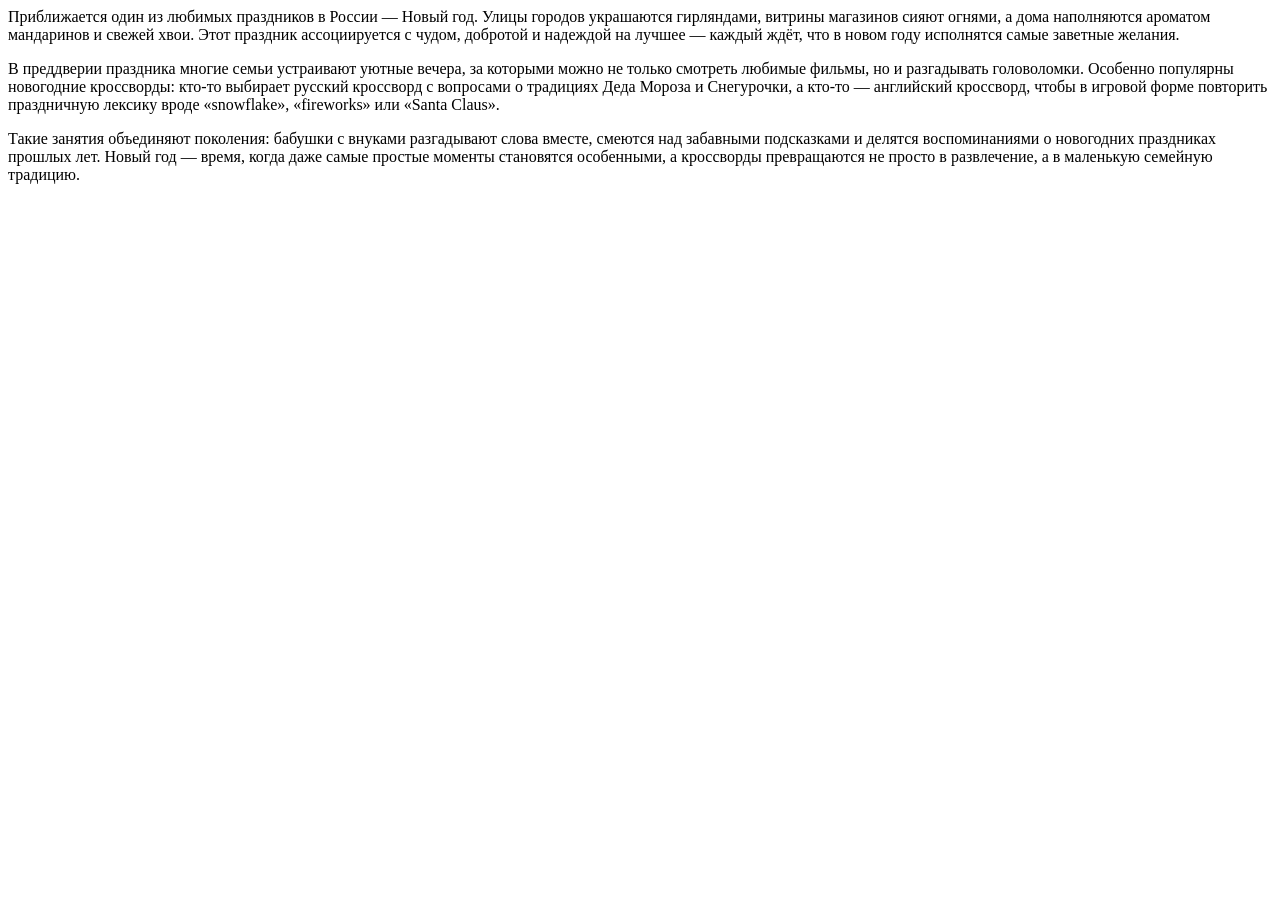
<file: Congratulations2026.html>
<!DOCTYPE html>
<html lang="ru">
<head>
    <title>Поздравление!</title>
    <meta charset="UTF-8">
    <title>Заголовок страницы</title>
</head>
<body<p>Приближается один из любимых праздников в России — Новый год. Улицы городов украшаются гирляндами, витрины магазинов сияют огнями, 
а дома наполняются ароматом мандаринов и свежей хвои. Этот праздник ассоциируется с чудом, добротой и надеждой на лучшее — каждый ждёт, что в новом году исполнятся самые заветные желания.</p>
  
</body<p>В преддверии праздника многие семьи устраивают уютные вечера, за которыми можно не только смотреть любимые фильмы,
но и разгадывать головоломки. Особенно популярны новогодние кроссворды: кто-то выбирает русский кроссворд с вопросами о традициях Деда Мороза и Снегурочки, 
а кто-то — английский кроссворд, чтобы в игровой форме повторить праздничную лексику вроде «snowflake», «fireworks» или «Santa Claus».</p>
    
</body<p>Такие занятия объединяют поколения: бабушки с внуками разгадывают слова вместе, смеются над забавными подсказками и делятся воспоминаниями о новогодних праздниках прошлых лет.
Новый год — время, когда даже самые простые моменты становятся особенными, а кроссворды превращаются не просто в развлечение,
а в маленькую семейную традицию.</p> 
</html>
</file>
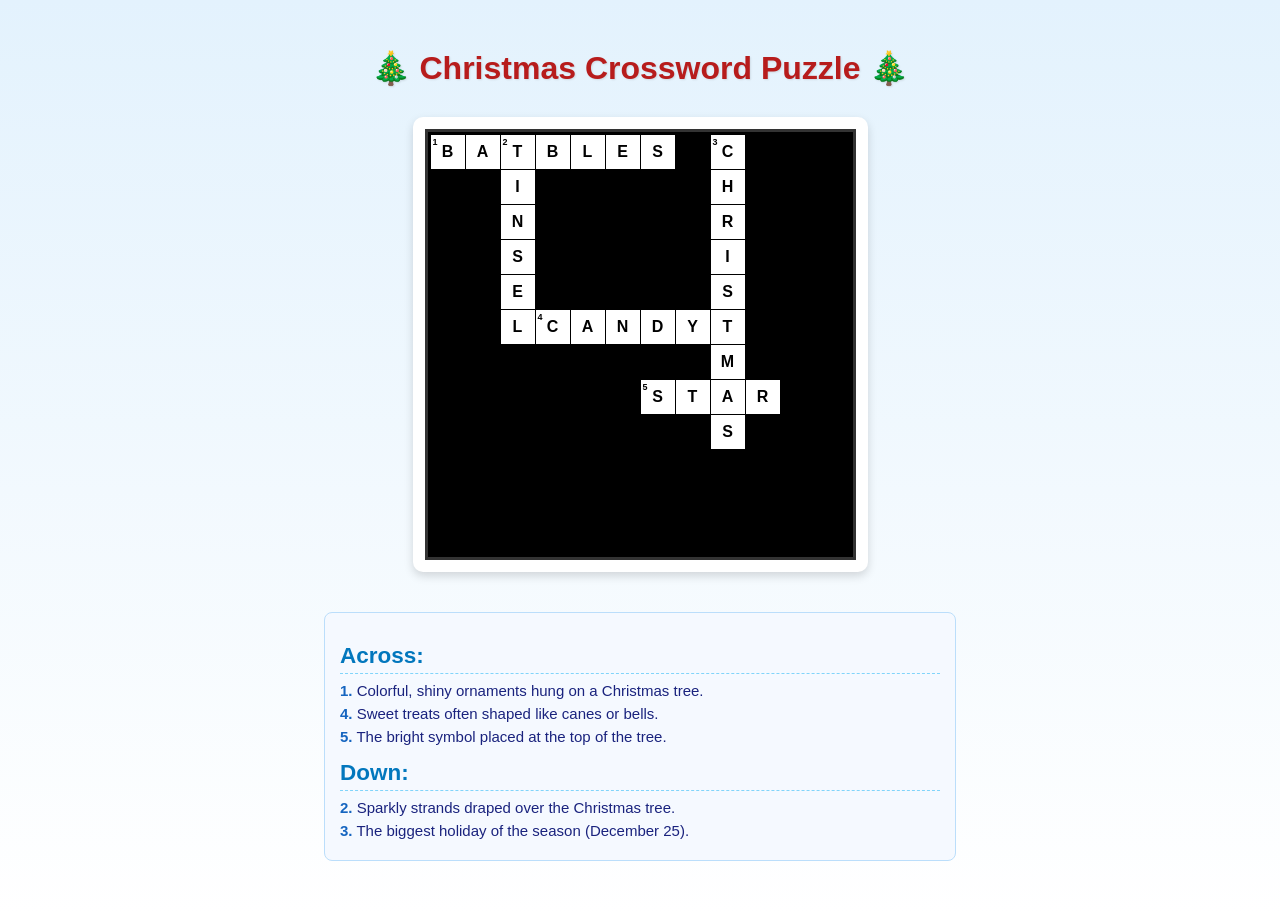
<file: krossvordEN.html>
<!DOCTYPE html>
<html lang="en">
<head>
  <meta charset="UTF-8" />
  <meta name="viewport" content="width=device-width, initial-scale=1.0" />
  <title>Christmas Crossword</title>
  <style>
    body {
      font-family: Arial, sans-serif;
      background: linear-gradient(to bottom, #e3f2fd, #ffffff);
      text-align: center;
      padding: 20px;
      color: #1a237e;
    }

    h1 {
      color: #b71c1c;
      text-shadow: 1px 1px 2px rgba(0,0,0,0.1);
      margin-bottom: 15px;
    }

    .crossword-container {
      display: inline-block;
      margin: 15px auto;
      background: white;
      padding: 12px;
      border-radius: 10px;
      box-shadow: 0 4px 10px rgba(0,0,0,0.15);
    }

    .crossword-grid {
      display: grid;
      grid-template-columns: repeat(12, 34px);
      grid-template-rows: repeat(12, 34px);
      gap: 1px;
      background-color: #000;
      padding: 3px;
      border: 3px solid #333;
    }

    .cell {
      width: 34px;
      height: 34px;
      background-color: #fff;
      display: flex;
      align-items: center;
      justify-content: center;
      font-size: 16px;
      font-weight: bold;
      position: relative;
      color: #000;
    }

    .cell.black {
      background-color: #000;
    }

    .cell .number {
      position: absolute;
      top: 2px;
      left: 2px;
      font-size: 9px;
      color: #000;
      font-weight: bold;
    }

    .clues {
      max-width: 600px;
      margin: 25px auto;
      text-align: left;
      background: #f5f9ff;
      padding: 15px;
      border-radius: 8px;
      font-size: 15px;
      border: 1px solid #bbdefb;
    }

    .clues h2 {
      color: #0277bd;
      margin-top: 15px;
      margin-bottom: 8px;
      border-bottom: 1px dashed #81d4fa;
      padding-bottom: 4px;
    }

    .clue {
      margin: 6px 0;
    }

    .clue-number {
      font-weight: bold;
      color: #1565c0;
    }
  </style>
</head>
<body>
  <h1>🎄 Christmas Crossword Puzzle 🎄</h1>

  <div class="crossword-container">
    <div class="crossword-grid" id="grid"></div>
  </div>

  <div class="clues">
    <h2>Across:</h2>
    <div class="clue"><span class="clue-number">1.</span> Colorful, shiny ornaments hung on a Christmas tree.</div>
    <div class="clue"><span class="clue-number">4.</span> Sweet treats often shaped like canes or bells.</div>
    <div class="clue"><span class="clue-number">5.</span> The bright symbol placed at the top of the tree.</div>

    <h2>Down:</h2>
    <div class="clue"><span class="clue-number">2.</span> Sparkly strands draped over the Christmas tree.</div>
    <div class="clue"><span class="clue-number">3.</span> The biggest holiday of the season (December 25).</div>
  </div>

  <script>
    // Words and their placement in a 12x12 grid
    const words = [
      // Across
      { word: "BAUBLES",  dir: "h", row: 0, col: 0,  num: 1 },
      { word: "CANDY",    dir: "h", row: 5, col: 3,  num: 4 },
      { word: "STAR",     dir: "h", row: 7, col: 6,  num: 5 },

      // Down
      { word: "TINSEL",   dir: "v", row: 0, col: 2,  num: 2 },
      { word: "CHRISTMAS",dir: "v", row: 0, col: 8,  num: 3 }
    ];

    // Initialize empty 12x12 grid
    const size = 12;
    const grid = Array(size).fill().map(() => Array(size).fill(null));
    const numbers = Array(size).fill().map(() => Array(size).fill(null));

    // Fill grid with letters and numbers
    words.forEach(item => {
      const { word, dir, row, col, num } = item;
      numbers[row][col] = num;

      if (dir === "h") {
        for (let i = 0; i < word.length; i++) {
          if (col + i < size) grid[row][col + i] = word[i];
        }
      } else if (dir === "v") {
        for (let i = 0; i < word.length; i++) {
          if (row + i < size) grid[row + i][col] = word[i];
        }
      }
    });

    // Render grid
    const gridEl = document.getElementById("grid");
    for (let r = 0; r < size; r++) {
      for (let c = 0; c < size; c++) {
        const cell = document.createElement("div");
        if (grid[r][c] === null) {
          cell.className = "cell black";
        } else {
          cell.className = "cell";
          cell.textContent = grid[r][c];
          if (numbers[r][c]) {
            const numSpan = document.createElement("span");
            numSpan.className = "number";
            numSpan.textContent = numbers[r][c];
            cell.appendChild(numSpan);
          }
        }
        gridEl.appendChild(cell);
      }
    }
  </script>
</body>
</html>
</file>
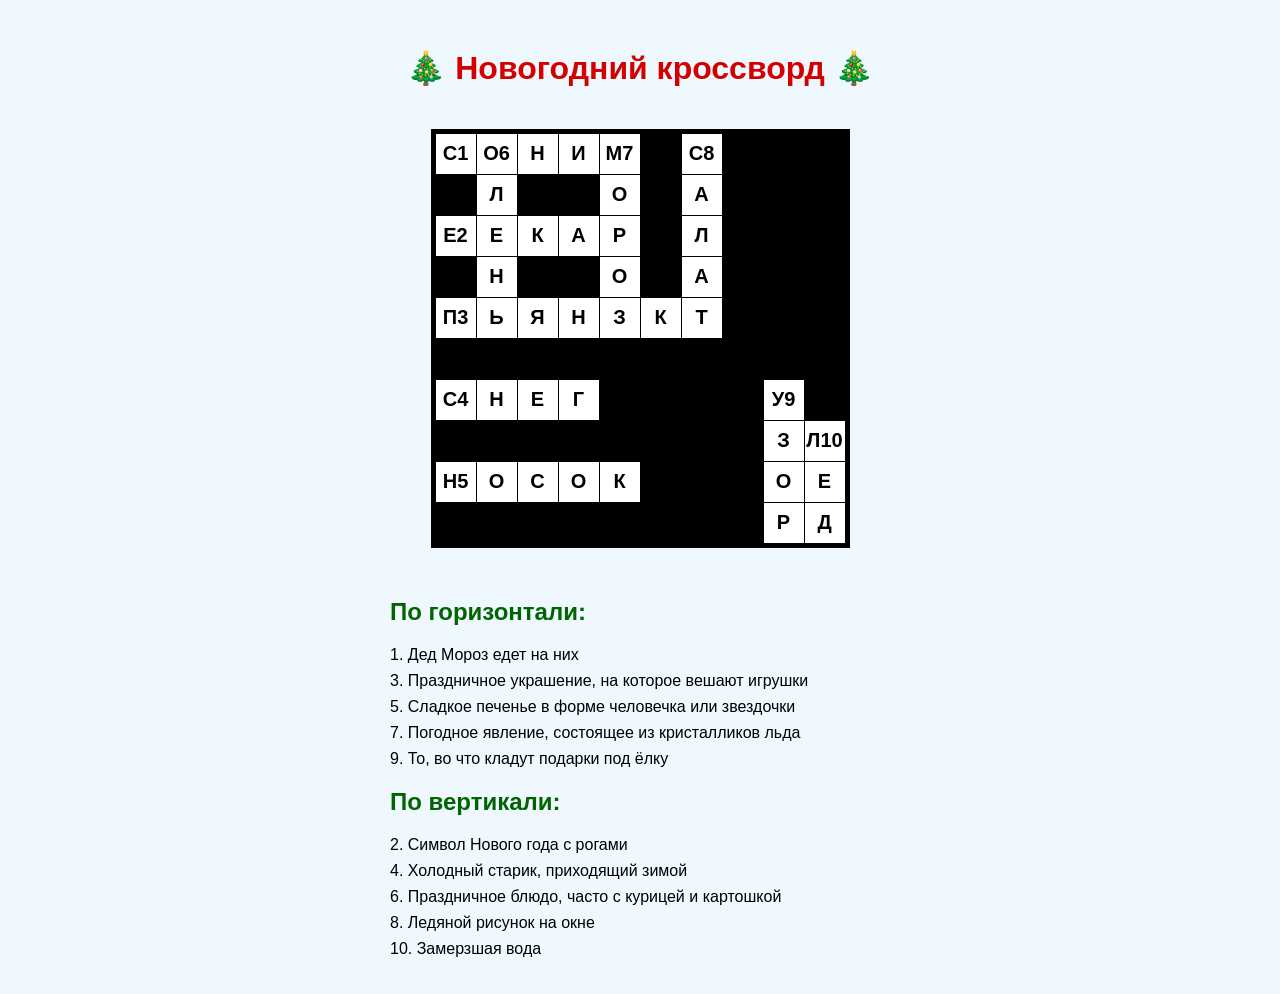
<file: krossvordRU.html>
<!DOCTYPE html>
<html lang="ru">
<head>
  <meta charset="UTF-8" />
  <meta name="viewport" content="width=device-width, initial-scale=1.0" />
  <title>Новогодний кроссворд</title>
  <style>
    body {
      font-family: Arial, sans-serif;
      background-color: #f0f8ff;
      text-align: center;
      padding: 20px;
    }

    h1 {
      color: #d40000;
    }

    .crossword-container {
      display: inline-block;
      margin: 20px auto;
    }

    .crossword-grid {
      display: grid;
      grid-template-columns: repeat(10, 40px);
      grid-template-rows: repeat(10, 40px);
      gap: 1px;
      background-color: #000;
      padding: 2px;
      border: 3px solid #000;
    }

    .cell {
      width: 40px;
      height: 40px;
      background-color: #fff;
      display: flex;
      align-items: center;
      justify-content: center;
      font-size: 20px;
      font-weight: bold;
      position: relative;
      color: #000;
    }

    .cell.black {
      background-color: #000;
    }

    .cell.number {
      font-size: 10px;
      position: absolute;
      top: 2px;
      left: 2px;
      color: #000;
    }

    .clues {
      margin-top: 30px;
      text-align: left;
      max-width: 500px;
      margin-left: auto;
      margin-right: auto;
    }

    .clues h2 {
      color: #006400;
    }

    .clue {
      margin: 8px 0;
    }
  </style>
</head>
<body>
  <h1>🎄 Новогодний кроссворд 🎄</h1>

  <div class="crossword-container">
    <div class="crossword-grid" id="grid"></div>
  </div>

  <div class="clues">
    <h2>По горизонтали:</h2>
    <div class="clue">1. Дед Мороз едет на них</div>
    <div class="clue">3. Праздничное украшение, на которое вешают игрушки</div>
    <div class="clue">5. Сладкое печенье в форме человечка или звездочки</div>
    <div class="clue">7. Погодное явление, состоящее из кристалликов льда</div>
    <div class="clue">9. То, во что кладут подарки под ёлку</div>

    <h2>По вертикали:</h2>
    <div class="clue">2. Символ Нового года с рогами</div>
    <div class="clue">4. Холодный старик, приходящий зимой</div>
    <div class="clue">6. Праздничное блюдо, часто с курицей и картошкой</div>
    <div class="clue">8. Ледяной рисунок на окне</div>
    <div class="clue">10. Замерзшая вода</div>
  </div>

  <script>
    // Словарь: слово → определение, для справки
    const words = [
      { word: "сани", dir: "hor", row: 0, col: 0, clue: "1" },
      { word: "елка", dir: "hor", row: 2, col: 0, clue: "3" },
      { word: "пряник", dir: "hor", row: 4, col: 0, clue: "5" },
      { word: "снег", dir: "hor", row: 6, col: 0, clue: "7" },
      { word: "носок", dir: "hor", row: 8, col: 0, clue: "9" },

      { word: "олень", dir: "ver", row: 0, col: 1, clue: "2" },
      { word: "мороз", dir: "ver", row: 0, col: 4, clue: "4" },
      { word: "салат", dir: "ver", row: 0, col: 6, clue: "6" },
      { word: "узор", dir: "ver", row: 6, col: 8, clue: "8" },
      { word: "лед", dir: "ver", row: 7, col: 9, clue: "10" }
    ];

    // Создаём пустую сетку 10x10
    const grid = Array(10).fill().map(() => Array(10).fill(null));
    const numbers = Array(10).fill().map(() => Array(10).fill(null));

    // Нумерация: каждая ячейка, с которой начинается слово, получает номер
    words.forEach((w, idx) => {
      const num = idx + 1;
      if (w.dir === "hor") {
        numbers[w.row][w.col] = num;
        for (let i = 0; i < w.word.length; i++) {
          grid[w.row][w.col + i] = w.word[i];
        }
      } else {
        numbers[w.row][w.col] = num;
        for (let i = 0; i < w.word.length; i++) {
          grid[w.row + i][w.col] = w.word[i];
        }
      }
    });

    // Отрисовка сетки
    const gridEl = document.getElementById("grid");
    for (let r = 0; r < 10; r++) {
      for (let c = 0; c < 10; c++) {
        const cell = document.createElement("div");
        cell.className = "cell";
        if (grid[r][c] === null) {
          cell.classList.add("black");
        } else {
          cell.textContent = grid[r][c].toUpperCase();
          if (numbers[r][c]) {
            const numSpan = document.createElement("span");
            numSpan.className = "number";
            numSpan.textContent = numbers[r][c];
            cell.appendChild(numSpan);
          }
        }
        gridEl.appendChild(cell);
      }
    }
  </script>
</body>
</html>
</file>
